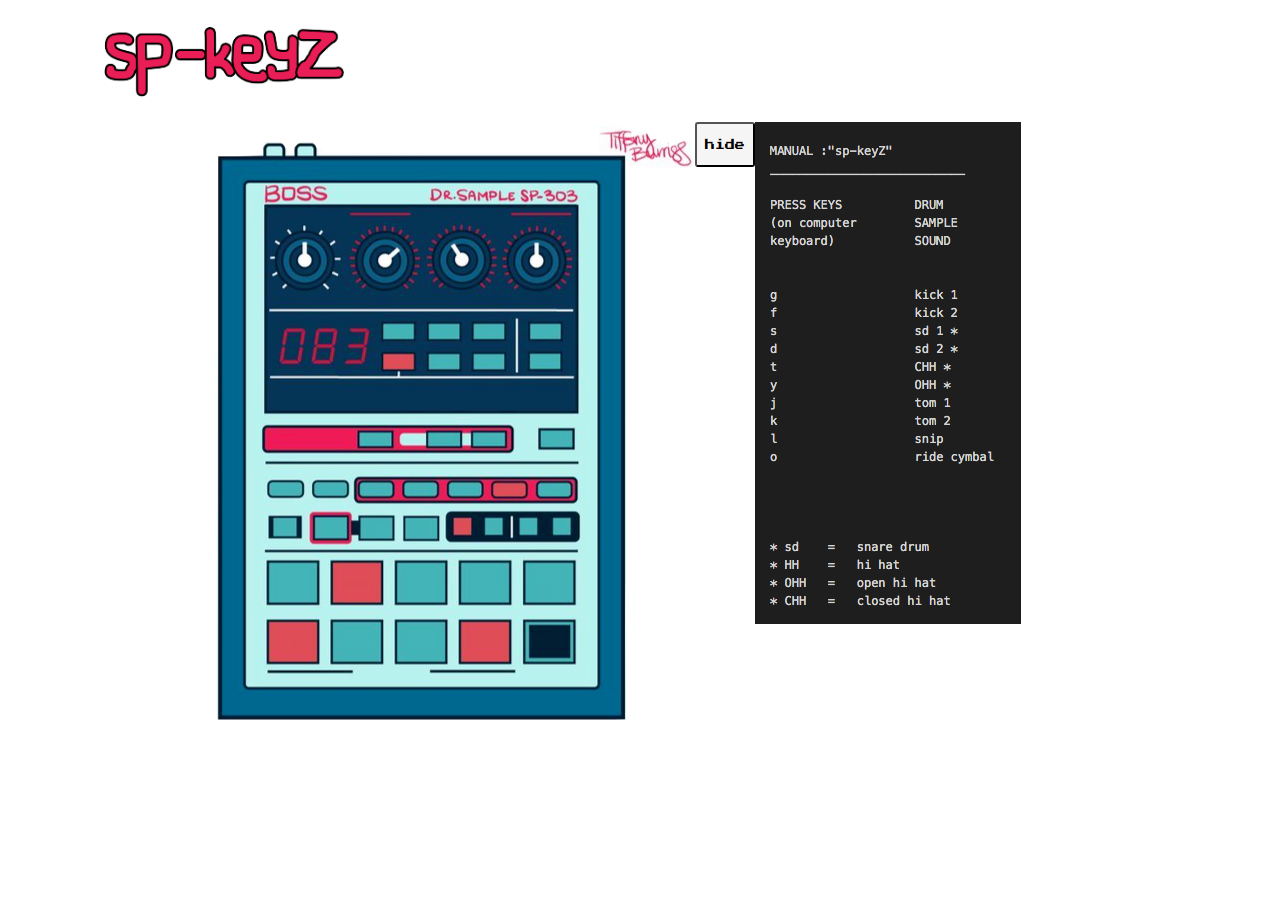
<file: index.html>
<!DOCTYPE html>
<html lang="en">
<head>
    <meta charset="UTF-8">
    <link rel="stylesheet" href="./sp.css">
    <title>sp-key</title>
    <!-- google font -->
<link rel="preconnect" href="https://fonts.googleapis.com">
<link rel="preconnect" href="https://fonts.gstatic.com" crossorigin>
<link href="https://fonts.googleapis.com/css2?family=Comforter&family=Coustard:wght@900&family=Gwendolyn:wght@400;700&family=Monoton&family=Permanent+Marker&display=swap" rel="stylesheet"> 
<link rel="preconnect" href="https://fonts.googleapis.com">
<link rel="preconnect" href="https://fonts.gstatic.com" crossorigin>
<link href="https://fonts.googleapis.com/css2?family=Noto+Sans+KR:wght@900&family=Orbitron:wght@400;500;600&family=Press+Start+2P&family=Teko:wght@300;400&display=swap" rel="stylesheet">

</head>

<body>
    <main>

        <h2><img src="./files/sp-keyzLogo2.png" alt="" srcset=""></h2>
 
        <div class="sp303"> <img id="image" src="./files/sp303drawing.empty.png">
           
    <!-- <div class="box4Buttons">
        <div class="sp303buttonbox">
               <div id="g"> <p>g</p></div>
               <div id="f"> <p>f</p></div>
               <div id="s"> <p>s</p></div>
               <div id="d"> <p>d</p></div>
               <div id="t"> <p>t</p></div>
               <div id="y"> <p>y</p></div>
               <div id="j"> <p>j</p></div>
               <div id="k"> <p>k</p></div>
               <div id="l"> <p>l</p></div>
               <div id="o"> <p>o</p></div>
            
            </div>
    </div> -->

        <h2 id="charCode"></h2>
        <h2 id="key"></h2>
        <h2 id="code"></h2>

        <div id="audioplay" class="hidden">
            <audio id='audio1' src="./files/sample files/wavs/1.Kick 1 key_G (Kick 14).wav" type="audio/wav" preload="auto" autobuffer controls ></audio>
            <audio id='audio2' src="./files/sample files/wavs/2.Kick 2 key_F (BD0025).WAV" type="audio/wav" preload="auto" autobuffer controls></audio>
            <audio id='audio3' src="./files/sample files/wavs/3.SD1 key_S (jdsnr131).wav" type="audio/wav" preload="auto" autobuffer controls></audio>
            <audio id='audio4' src="./files/sample files/wavs/4.SD2 -key_D (SD1010).wav" type="audio/wav" preload="auto" autobuffer controls></audio>
            <audio id='audio5' src="./files/sample files/wavs/5.CHH - key_T(Closed Hat 2).wav" type="audio/wav" preload="auto" autobuffer controls></audio>
            <audio id='audio6' src="./files/sample files/wavs/6.OHH key_y (808OHH1_Orig).wav" type="audio/wav" preload="auto" autobuffer controls></audio>
            <audio id='audio7' src="./files/sample files/wavs/7.TOM 1 key_j (808HT2_X).wav" type="audio/wav" preload="auto" autobuffer controls></audio>
            <audio id='audio8' src="./files/sample files/wavs/8.TOM 2 key_k (808MT2_Orig).wav" type="audio/wav" preload="auto" autobuffer controls></audio>
            <audio id='audio9' src="./files/sample files/wavs/9.snip key_L.wav" type="audio/wav" preload="auto" autobuffer controls></audio>
            <audio id='audio10' src="./files/sample files/wavs/10.Ride Cymbal key_o- L.wav" type="audio/wav" preload="auto" autobuffer controls></audio>
        </div>

        <button onclick="myFunction()">hide</button>

        <div id="myDIV">
            <img class="hide" id="manualImage" src="./files/Screen Shot 2021-11-30 at 17.47.57.png">
        </div>

        

     
   
        

    </main> 
            
    


<!-- 
    <button>read me</button>
    <div class="visible" ><img id="manualImage" src="./files/Screen Shot 2021-11-30 at 17.47.57.png">
    </div> -->

        <!-- <div class="sp303buttonsrow2">
                <div id="y"> <p>y</p></div>
                <div id="j"> <p>j</p></div>
                <div id="k"> <p>k</p></div>
                <div id="l"> <p>l</p></div>
                <div id="o"> <p>o</p></div>
    </div> -->






    

    <!-- DOM -->
    <script src="app.js"></script>







</body>
</html>
</file>
<file: sp.css>
.sp303 {
  display: flex;
  justify-content: center;
  background-color: rgba(255, 99, 71, 0);
  width: 40vw;
  padding-left: 28%;
}

h2 img {
  padding-top: 2mm;
  padding-left: 6rem;
  width: 15rem;
  font-family: "Segoe UI", Tahoma, Geneva, Verdana, sans-serif;
  color: crimson;
  display: flex-start;
  justify-content: center;
}

button {
  font-family: 'Press Start 2P', cursive;
  width: 8%;
  height: 2.8rem;
  border: line;
  padding: 14px 28px;
  font-size: 10px;
  cursor: pointer;
  display: flex;
  justify-content: center;
  align-content: center;
  align-items: center;
  text-align: center;
  border-radius: 3px;
  color: rgb(0, 0, 0);
  background-color: whitesmoke;
  text-shadow: 1px 0 0 rgb(255, 255, 255), 0 -1px 0 rgb(201, 201, 201),
    0 1px 0 rgb(255, 243, 243), -1px 0 0 rgb(255, 255, 255);
}





.hidden {
  display: none;
}
</file>
